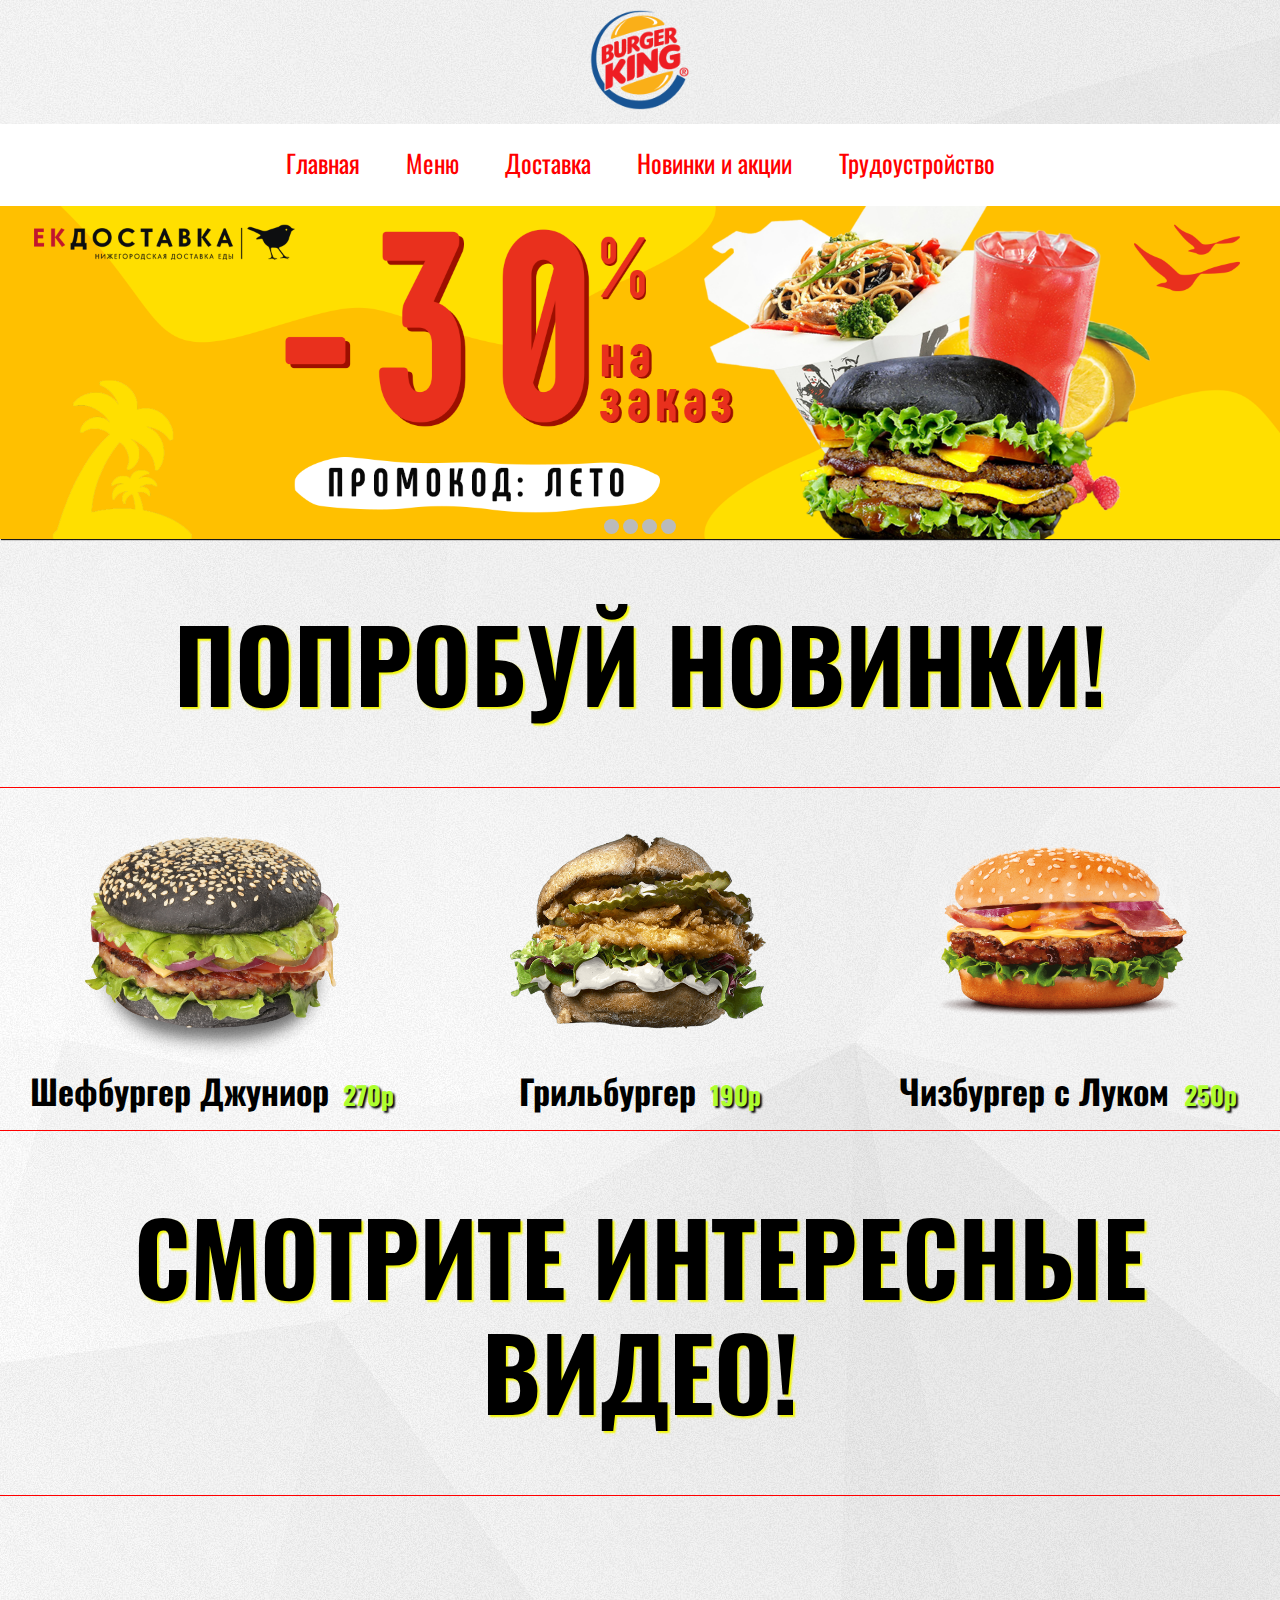
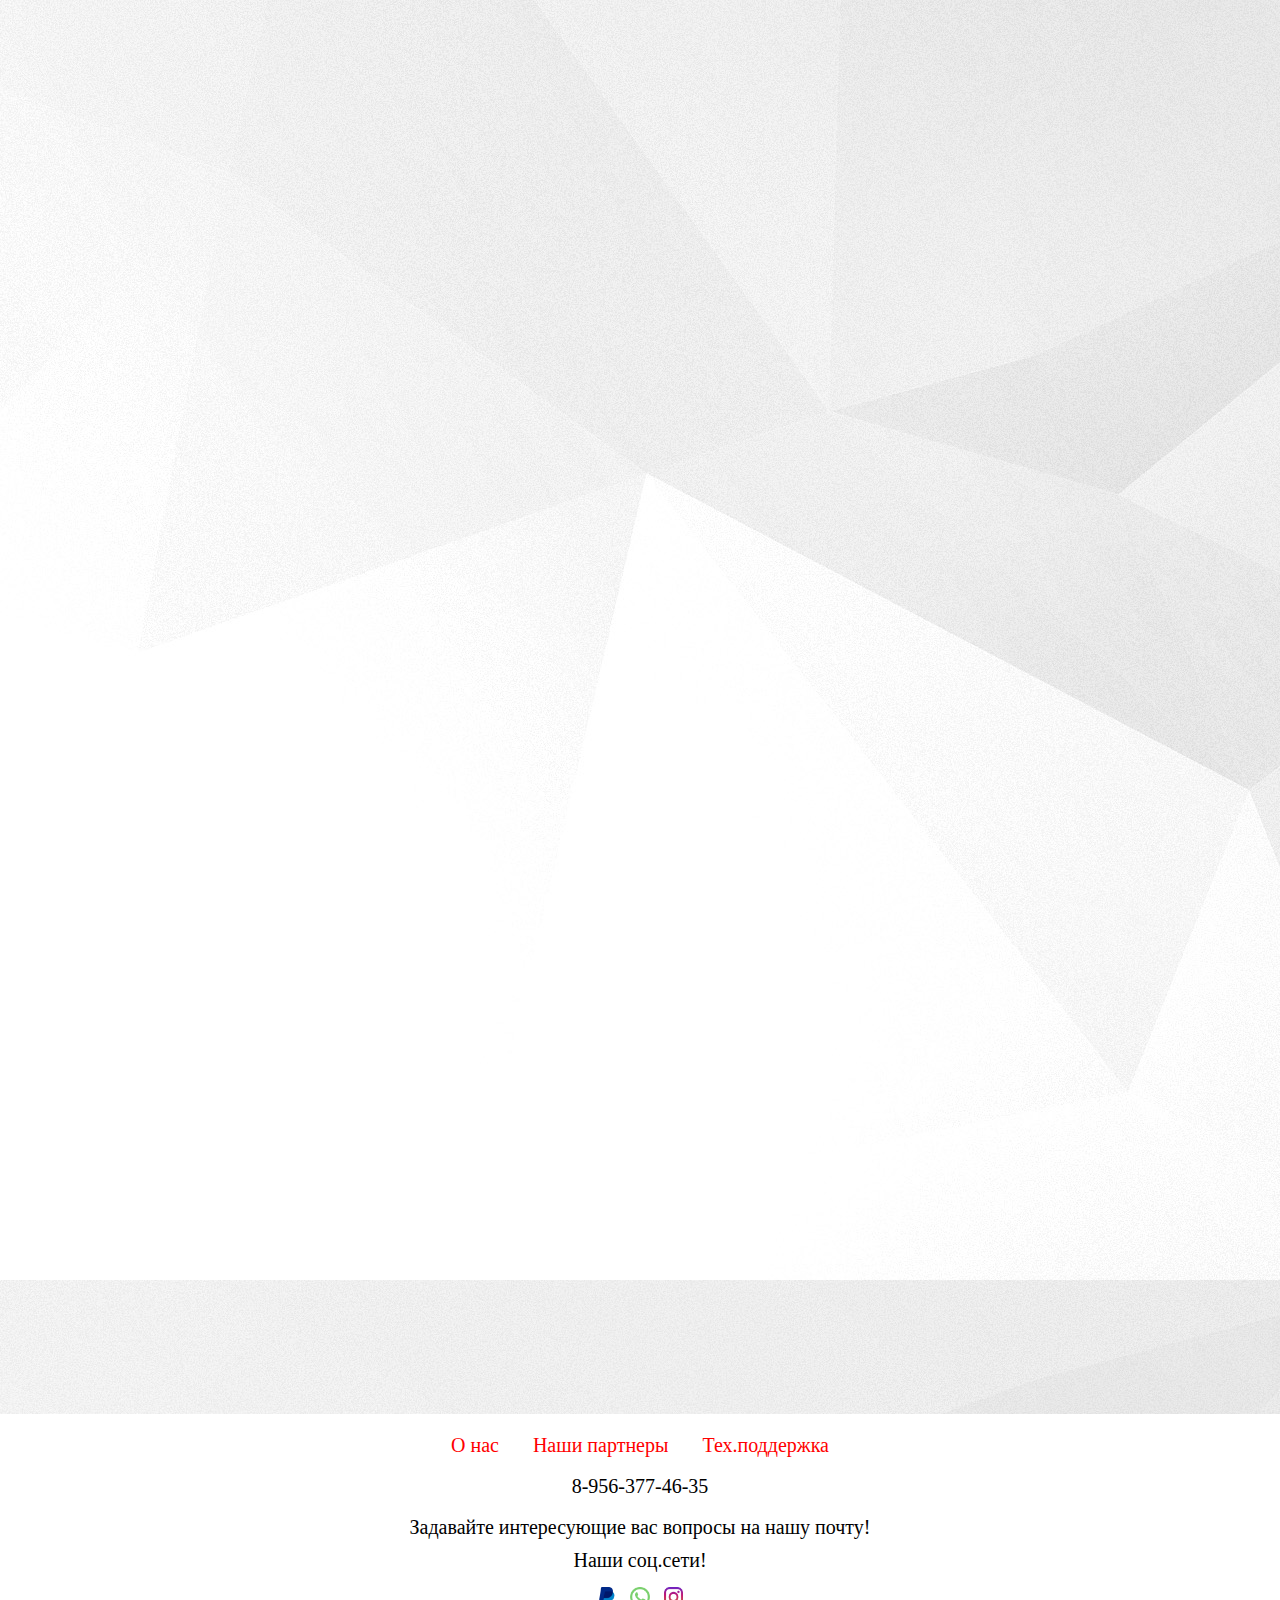
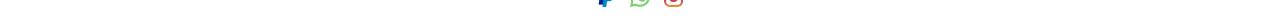
<file: index.html>
<!DOCTYPE html>
<html lang="en">
<head>
    <meta charset="UTF-8">
    <meta name="viewport" content="width=device-width, initial-scale=1.0">
    <title>Burger King</title>
    <link rel="icon" href="img/ico/ico.ico">
    <link rel="stylesheet" href="css/style.css">
    <link href="https://fonts.googleapis.com/css2?family=Fjalla+One&display=swap" rel="stylesheet">
    <link href="https://fonts.googleapis.com/css2?family=Oswald:wght@600&display=swap" rel="stylesheet">
    <link rel="stylesheet" type="text/css" href="css/normalize.css">
</head>
<body>

    <header>

        <div class="logo"><a href="index.html"><img src="img/logotype/logo.png" alt="logo"></a></div>

<nav>
    <div class="mainlist">
    <a href="index.html">Главная</a>
    <a href="menu.html">Меню</a>
    <a href="delivery.html">Доставка</a>
    <a href="sale.html">Новинки и акции</a>
    <a href="jobs.html">Трудоустройство</a>
    </div>
</nav>


    </header>

    <main>

        <div class="all">
            <input checked type="radio" name="respond" id="desktop">
                <article id="slider">
                    <input checked type="radio" name="slider" id="switch1">			
                    <input type="radio" name="slider" id="switch2">
                    <input type="radio" name="slider" id="switch3">
                    <input type="radio" name="slider" id="switch4">
    
    
                    <div id="slides">
                        <div id="overflow">
                            <div class="image"><a href="index.html">
                                <article><img src="img/14.png"></article>
                                <article><img src="img/12.jpg"></article>
                                <article><img src="img/13.jpg"></article>
                                <article><img src="img/11.png"></article>
                                </a>
                            </div>
                                 </div>
                        </div>
                        <div id="controls">
                            <label for="switch1"></label>
                            <label for="switch2"></label>
                            <label for="switch3"></label>
                            <label for="switch4"></label>
                        </div>
                        
                        <div id="active">
                            <label for="switch1"></label>
                            <label for="switch2"></label>
                            <label for="switch3"></label>
                            <label for="switch4"></label>
                        </div>
    
                </article>
    
            </div>
            
            <div class="novinki">
             <h1>ПОПРОБУЙ НОВИНКИ!</h1>
             <hr size=1px color="red">
            </div>
            <div class="main_container">
         <div class="containers">
                 <div class="container_items">
                    <p><a href="#"><img src="img/mainitems/2.png" title="Black Burger Big"></a></p>
                    <h1>Шефбургер Джуниор</h1>
                    <h2>270р</h2>
                    <div class="texts">
                    
                  </div>
                      </div>

                      <div class="container_items">
                        <p><a href="#"><img src="img/mainitems/3.png" title="Chicken Burger"></a></p>
                        <h1>Грильбургер</h1>
                        <h2>190р</h2>
                        <div class="texts">
                         
                        </div>
         
                          </div>

                          <div class="container_items">
                            <p><a href="#"><img src="img/mainitems/4.png" title="Texas Burger"></a></p>
                            <h1>Чизбургер с Луком</h1>
                            <h2>250р</h2>
                            <div class="texts">
                             
                            </div>
                          </div>
                          </div>
                          </div>
                            
                            <hr size=1px color="red">


                            <div class="novinki">
                              <h1>СМОТРИТЕ ИНТЕРЕСНЫЕ ВИДЕО!</h1>
                              <hr size=1px color="red">
                             </div>

<div class="video">
  <div class="videowidth">
  
                            <iframe width="560" height="315" src="https://www.youtube.com/embed/a_DzTZHDAbg" frameborder="0" allow="accelerometer; autoplay; encrypted-media; gyroscope; picture-in-picture" allowfullscreen></iframe>
                            <iframe width="560" height="315" src="https://www.youtube.com/embed/aXdFYgPLfHU" frameborder="0" allow="accelerometer; autoplay; encrypted-media; gyroscope; picture-in-picture" allowfullscreen></iframe>
                            <iframe width="560" height="315" src="https://www.youtube.com/embed/dx7tOXhUt30" frameborder="0" allow="accelerometer; autoplay; encrypted-media; gyroscope; picture-in-picture" allowfullscreen></iframe>
                            <iframe width="560" height="315" src="https://www.youtube.com/embed/kPR9lmzGigg" frameborder="0" allow="accelerometer; autoplay; encrypted-media; gyroscope; picture-in-picture" allowfullscreen></iframe>
                          </div>
                        </div>
                          </main>

    <footer>

      <div class="podval">
<a href="">О нас</a>
<a href="">Наши партнеры</a>
<a href="">Тех.поддержка</a> </div>

<br><nav class="number"><a href="tel:89563774635">8-956-377-46-35</a></nav>
<br><nav class="mail"><a href="mailto:oliveralmedia@gmail.com">Задавайте интересующие вас вопросы на нашу почту!</a></nav>

<div class="textsocial"><p>Наши соц.сети!</p></div>

<div class="social"><a href=""><img src="img/footeritems/paypal.png"></a>
  <a href=""><img src="img/footeritems/whatsapp.png"></a>
  <a href="https://www.instagram.com/lennyfess/"><img src="img/footeritems/instagram.png"></a>
</div>
    </footer>
    
</body>
</html>
</file>
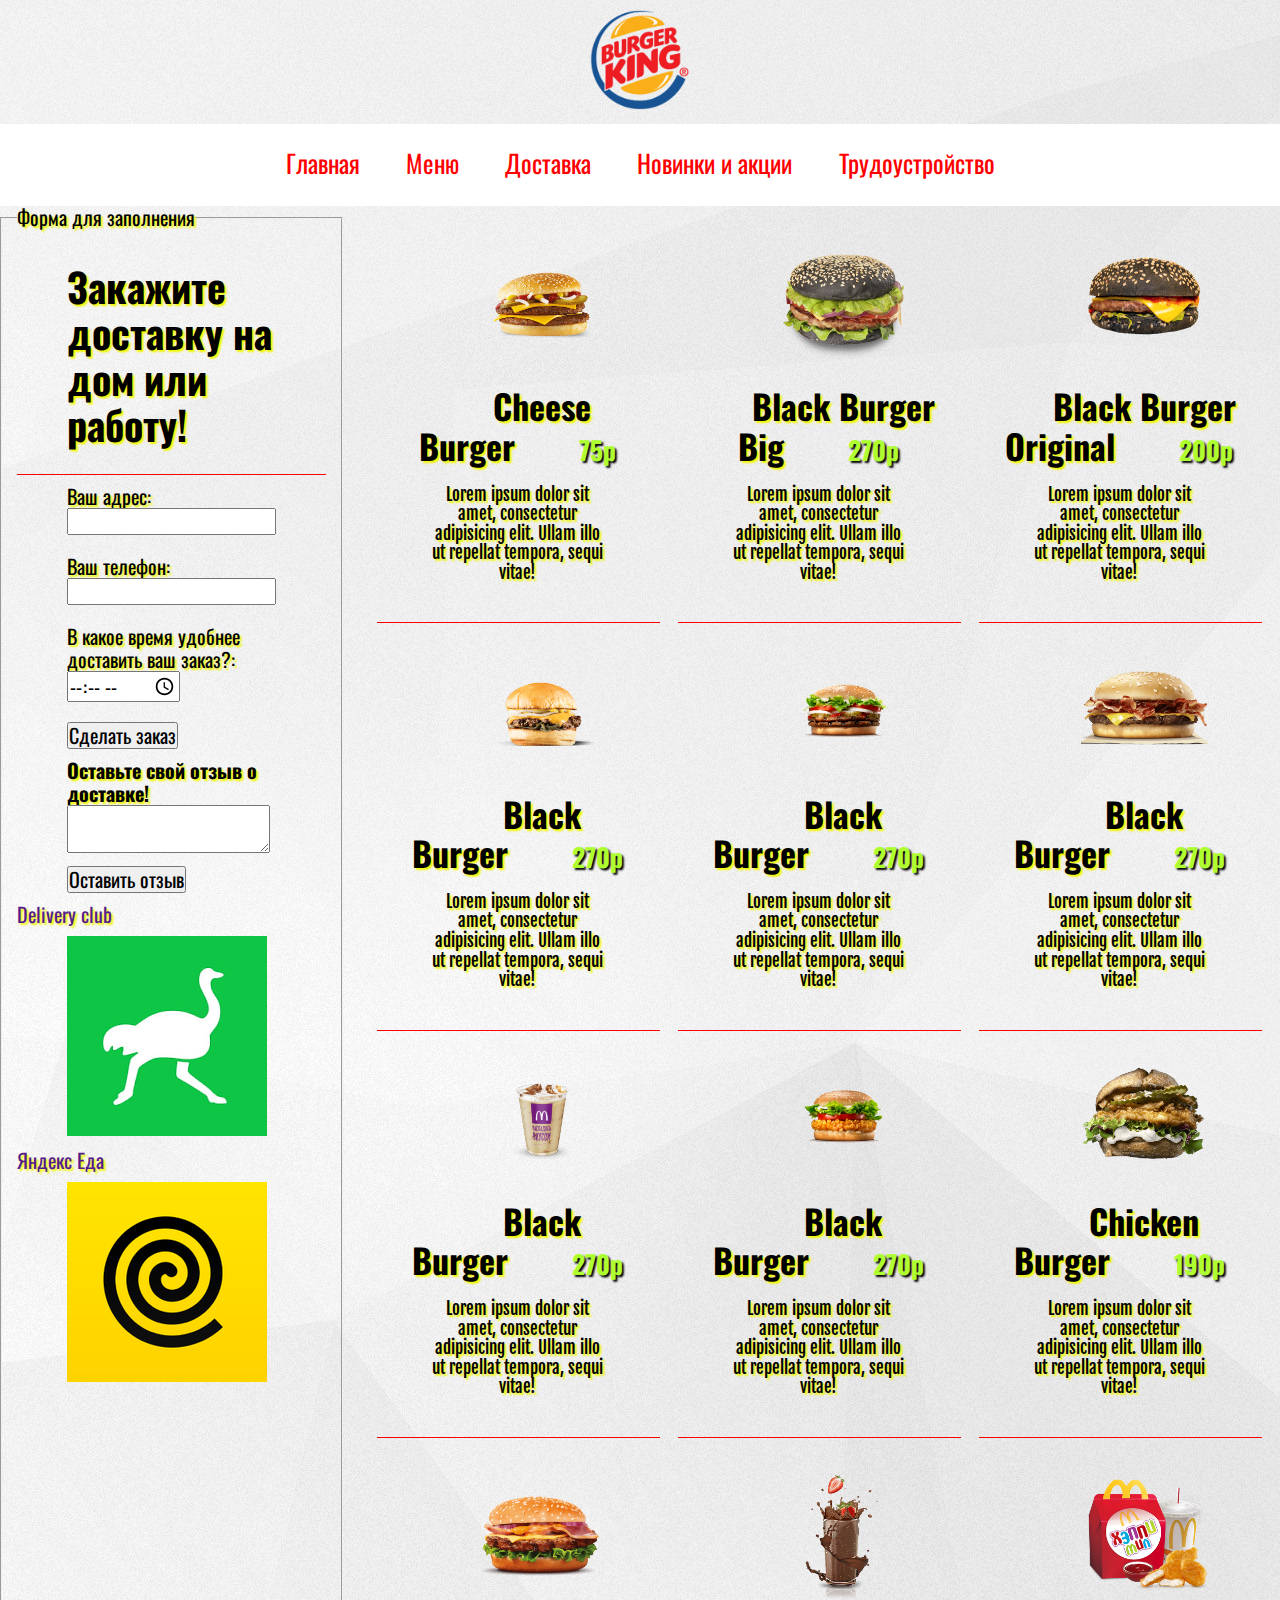
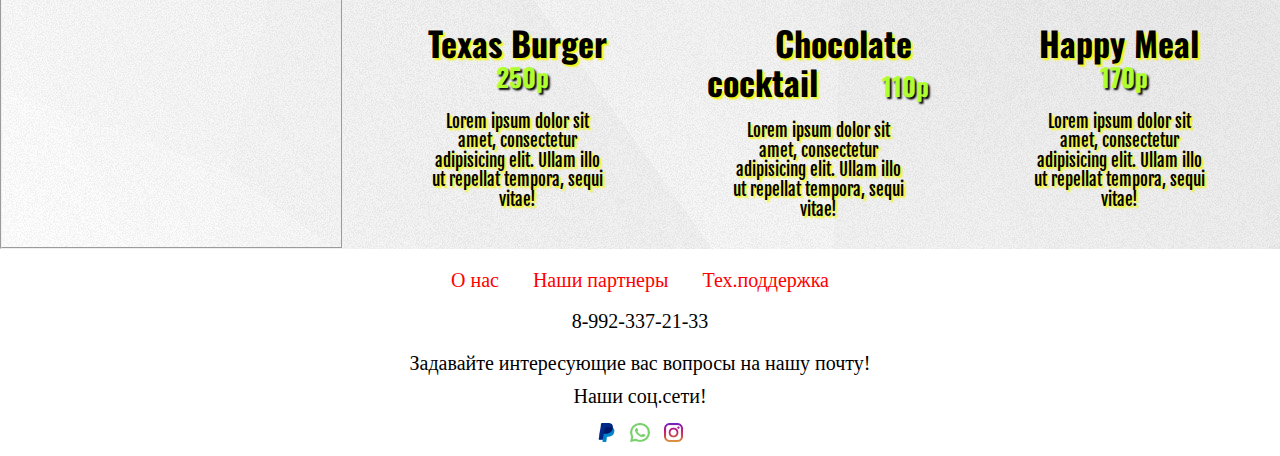
<file: delivery.html>
<!DOCTYPE html>
<html lang="en">
<head>
    <meta charset="UTF-8">
    <meta name="viewport" content="width=device-width, initial-scale=1.0">
    <title>Burger Site</title>
    <link rel="icon" href="img/ico/ico.ico">
    <link rel="stylesheet" href="css/delivery.css">
    <link href="https://fonts.googleapis.com/css2?family=Fjalla+One&display=swap" rel="stylesheet">
    <link href="https://fonts.googleapis.com/css2?family=Oswald:wght@600&display=swap" rel="stylesheet">
    <link rel="stylesheet" type="text/css" href="css/normalize.css">
</head>
<body>

    <header>

        <div class="logo"><a href="index.html"><img src="img/logotype/logo.png" alt="logo"></a></div>

<nav>
    <div class="mainlist">
    <a href="index.html">Главная</a>
    <a href="menu.html">Меню</a>
    <a href="delivery.html">Доставка</a>
    <a href="sale.html">Новинки и акции</a>
    <a href="jobs.html">Трудоустройство</a>
    </div>
</nav>


    </header>

    <main>

        <div class="deliverys">
            <fieldset>
             <div><h1>Закажите доставку на дом или работу!</h1>
                 <hr size=1px color="red">
                </div>
                   <legend>Форма для заполнения</legend>
                 <p> <label>Ваш адрес:<br><input type="text" required></label><br></p>
             <p> <label>Ваш телефон:<br><input type="phone" required></label><br></p>
         <p> <label>В какое время удобнее доставить ваш заказ?:<br><input type="time" required></label><br></p>
                 <p><input class="knopka" type="submit" value="Сделать заказ"></p>
 
<div class="otziv">
                  <form action="mailto:oliveralmedia@gmail.com" method="post" enctype="text/plain">
                  <h4>Оставьте свой отзыв о доставке!<br>
<textarea name="area" cols=”25” rows=”5” wrap=”on”></textarea></h4>
<p><input class="knopka" type="submit" value="Оставить отзыв"></p>
</div>
<a href="">Delivery club<img src="img/delivery.png" alt=""></a>
<a href="">Яндекс Еда<img src="img/yandex.png" alt=""></a>
</fieldset>
</form>


        <div class="main_container">
            <div class="containers">
              <div class="container_items">
                  
               <p><a href="#"><img src="img/mainitems/1.png" title="Cheese Burger"></a></p>
                  <h1>Cheese Burger</h1>
                  <h2>75р</h2>
                  <div class="texts">
                   <p>Lorem ipsum dolor sit amet, consectetur adipisicing elit. Ullam illo ut repellat tempora, sequi vitae!</p>
                 </div>
   
                    </div>
                    
   
                    <div class="container_items">
                       <p><a href="#"><img src="img/mainitems/2.png" title="Black Burger Big"></a></p>
                       <h1>Black Burger Big</h1>
                       <h2>270р</h2>
                       <div class="texts">
                       <p>Lorem ipsum dolor sit amet, consectetur adipisicing elit. Ullam illo ut repellat tempora, sequi vitae!</p>
                     </div>
                         </div>
   
                         <div class="container_items">
                           <p><a href="#"><img src="img/mainitems/7.png" title="Black Burger Original"></a></p>
                           <h1>Black Burger Original</h1>
                           <h2>200р</h2>
                           <div class="texts">
                           <p>Lorem ipsum dolor sit amet, consectetur adipisicing elit. Ullam illo ut repellat tempora, sequi vitae!</p>
                         </div>
                             </div>
   
                             <div class="container_items">
                               <hr size=1px color="red">
                               <p><a href="#"><img src="img/mainitems/8.png" title="Black Burger"></a></p>
                               <h1>Black Burger</h1>
                               <h2>270р</h2>
                               <div class="texts">
                               <p>Lorem ipsum dolor sit amet, consectetur adipisicing elit. Ullam illo ut repellat tempora, sequi vitae!</p>
                             </div>
                                 </div>
   
                                 <div class="container_items">
                                   <hr size=1px color="red">
                                   <p><a href="#"><img src="img/mainitems/9.png" title="Black Burger"></a></p>
                                   <h1>Black Burger</h1>
                                   <h2>270р</h2>
                                   <div class="texts">
                                   <p>Lorem ipsum dolor sit amet, consectetur adipisicing elit. Ullam illo ut repellat tempora, sequi vitae!</p>
                                 </div>
                                     </div>
   
                                     <div class="container_items">
                                       <hr size=1px color="red">
                                       <p><a href="#"><img src="img/mainitems/10.png" title="Black Burger"></a></p>
                                       <h1>Black Burger</h1>
                                       <h2>270р</h2>
                                       <div class="texts">
                                       <p>Lorem ipsum dolor sit amet, consectetur adipisicing elit. Ullam illo ut repellat tempora, sequi vitae!</p>
                                     </div>
                                         </div>
   
                                         <div class="container_items">
                                           <hr size=1px color="red">
                                           <p><a href="#"><img src="img/mainitems/11.png" title="Black Burger"></a></p>
                                           <h1>Black Burger</h1>
                                           <h2>270р</h2>
                                           <div class="texts">
                                           <p>Lorem ipsum dolor sit amet, consectetur adipisicing elit. Ullam illo ut repellat tempora, sequi vitae!</p>
                                         </div>
                                             </div>
   
                                             <div class="container_items">
                                               <hr size=1px color="red">
                                               <p><a href="#"><img src="img/mainitems/12.png" title="Black Burger"></a></p>
                                               <h1>Black Burger</h1>
                                               <h2>270р</h2>
                                               <div class="texts">
                                               <p>Lorem ipsum dolor sit amet, consectetur adipisicing elit. Ullam illo ut repellat tempora, sequi vitae!</p>
                                             </div>
                                                 </div>
   
                         <div class="container_items">
                           <hr size=1px color="red">
                           <p><a href="#"><img src="img/mainitems/3.png" title="Chicken Burger"></a></p>
                           <h1>Chicken Burger</h1>
                           <h2>190р</h2>
                           <div class="texts">
                             <p>Lorem ipsum dolor sit amet, consectetur adipisicing elit. Ullam illo ut repellat tempora, sequi vitae!</p>
                           </div>
            
                             </div>
   
                             <div class="container_items">
                               <hr size=1px color="red">
                               <p><a class="nizkie" href="#"><img src="img/mainitems/4.png" title="Texas Burger"></a></p>
                               <h1>Texas Burger</h1>
                               <h2>250р</h2>
                               <div class="texts">
                                 <p>Lorem ipsum dolor sit amet, consectetur adipisicing elit. Ullam illo ut repellat tempora, sequi vitae!</p>
                               </div>
                
                                 </div>
   
                                 <div class="container_items">
                                   <hr size=1px color="red">
                                   <p><a class="nizkie" href="#"><img src="img/mainitems/5.png" title="Chocolate cocktail"></a></p>
                                   <h1>Chocolate cocktail</h1>
                                   <h2>110р</h2>
                                   <div class="texts">
                                     <p>Lorem ipsum dolor sit amet, consectetur adipisicing elit. Ullam illo ut repellat tempora, sequi vitae!</p>
                                   </div>
                    
                                     </div>
   
                                     <div class="container_items">
                                       <hr size=1px color="red">
                                       <p><a class="nizkie" href="#"><img src="img/mainitems/6.png" title="Happy Meal"></a></p>
                                       <h1>Happy Meal</h1>
                                       <h2>170р</h2>
                                       <div class="texts">
                                         <p>Lorem ipsum dolor sit amet, consectetur adipisicing elit. Ullam illo ut repellat tempora, sequi vitae!</p>
                                       </div>
                                       </div>
                                       </div>

    </main>

    <footer>

      <div class="podval">
<a href="">О нас</a>
<a href="">Наши партнеры</a>
<a href="">Тех.поддержка</a> </div>

<br><nav class="number"><a href="tel:89923372133">8-992-337-21-33</a></nav>
<br><nav class="mail"><a href="mailto:oliveralmedia@gmail.com">Задавайте интересующие вас вопросы на нашу почту!</a></nav>

<div class="textsocial"><p>Наши соц.сети!</p></div>

<div class="social"><a href=""><img src="img/footeritems/paypal.png"></a>
  <a href=""><img src="img/footeritems/whatsapp.png"></a>
  <a href=""><img src="img/footeritems/instagram.png"></a>
</div>
    </footer>
    
</body>
</html>
</file>
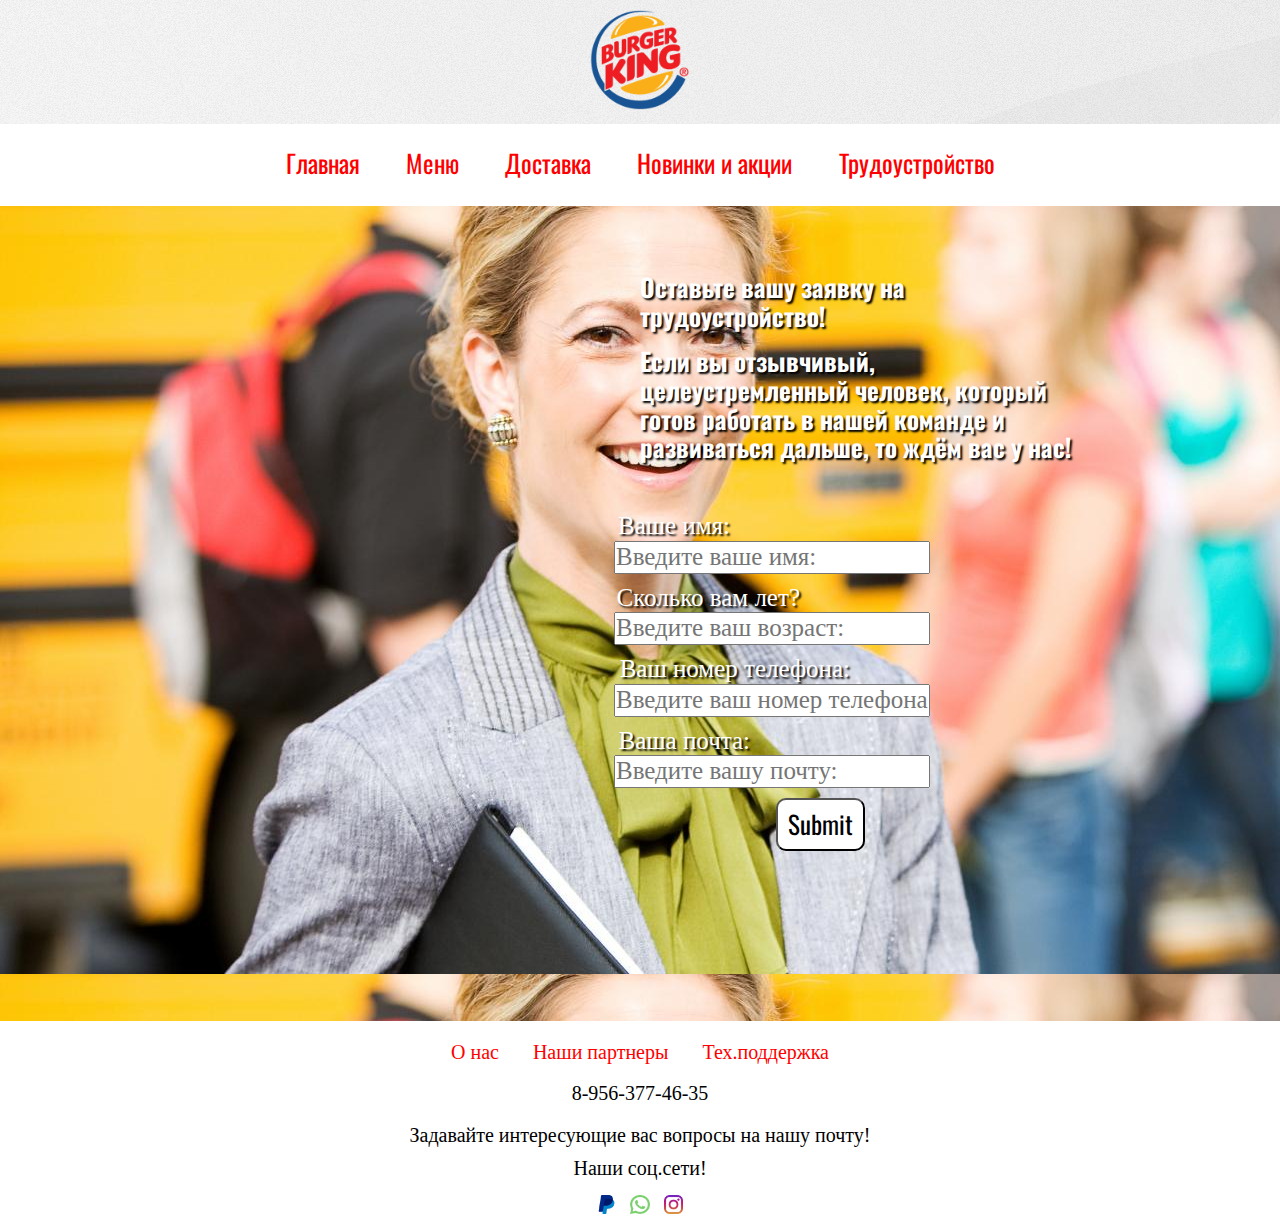
<file: jobs.html>
<!DOCTYPE html>
<html lang="en">
<head>
    <meta charset="UTF-8">
    <meta name="viewport" content="width=device-width, initial-scale=1.0">
    <title>Burger Site</title>
    <link rel="icon" href="img/ico/ico.ico">
    <link rel="stylesheet" href="css/jobs.css">
    <link href="https://fonts.googleapis.com/css2?family=Fjalla+One&display=swap" rel="stylesheet">
    <link href="https://fonts.googleapis.com/css2?family=Oswald:wght@600&display=swap" rel="stylesheet">
    <link rel="stylesheet" type="text/css" href="css/normalize.css">
    <style>
        .submits input{
        background: white;
        padding: 10px;
        border-radius: 10px;
        color: black;
        }
    </style>
</head>
<body>

    <header>

        <div class="logo"><a href="index.html"><img src="img/logotype/logo.png" alt="logo"></a></div>

<nav>
    <div class="mainlist">
    <a href="index.html">Главная</a>
    <a href="menu.html">Меню</a>
    <a href="delivery.html">Доставка</a>
    <a href="sale.html">Новинки и акции</a>
    <a href="jobs.html">Трудоустройство</a>
    </div>
</nav>


    </header>

<main>
    <div class="info">
    <h1>Оставьте вашу заявку на трудоустройство!</h1>
    <h3>Если вы отзывчивый, целеустремленный человек, который готов работать в нашей команде и развиваться дальше, то ждём вас у нас!</h3>
  </div>
    <form action="mailto:oliveralmedia@gmail.com" method="post" enctype="text/plain">
        <p><label class="names" for="name"> Ваше имя:</label><br>
   <input type="text"name="name" id="name" placeholder="Введите ваше имя:" required></p>

    <p><label class="ages" for="age">Сколько вам лет?</label><br>
    <input type="text" name="age" id="age" placeholder="Введите ваш возраст:" required></p>

    <p><label class="phones" for="phone">Ваш номер телефона:</label><br>
        <input type="text" name="phone" id="phone" placeholder="Введите ваш номер телефона:" required></p>

        <p><label class="mails" for="mail">Ваша почта:</label><br>
            <input type="text" name="mail" id="mail" placeholder="Введите вашу почту:" required></p>

           <div class="submits"><p><input type="submit"></p></div>

</form>

</main>

    <footer>

      <div class="podval">
<a href="">О нас</a>
<a href="">Наши партнеры</a>
<a href="">Тех.поддержка</a> </div>

<br><nav class="number"><a href="tel:89563774635">8-956-377-46-35</a></nav>
<br><nav class="mail"><a href="mailto:oliveralmedia@gmail.com">Задавайте интересующие вас вопросы на нашу почту!</a></nav>

<div class="textsocial"><p>Наши соц.сети!</p></div>

<div class="social"><a href=""><img src="img/footeritems/paypal.png"></a>
  <a href=""><img src="img/footeritems/whatsapp.png"></a>
  <a href=""><img src="img/footeritems/instagram.png"></a>
</div>
    </footer>
    
</body>
</html>
</file>
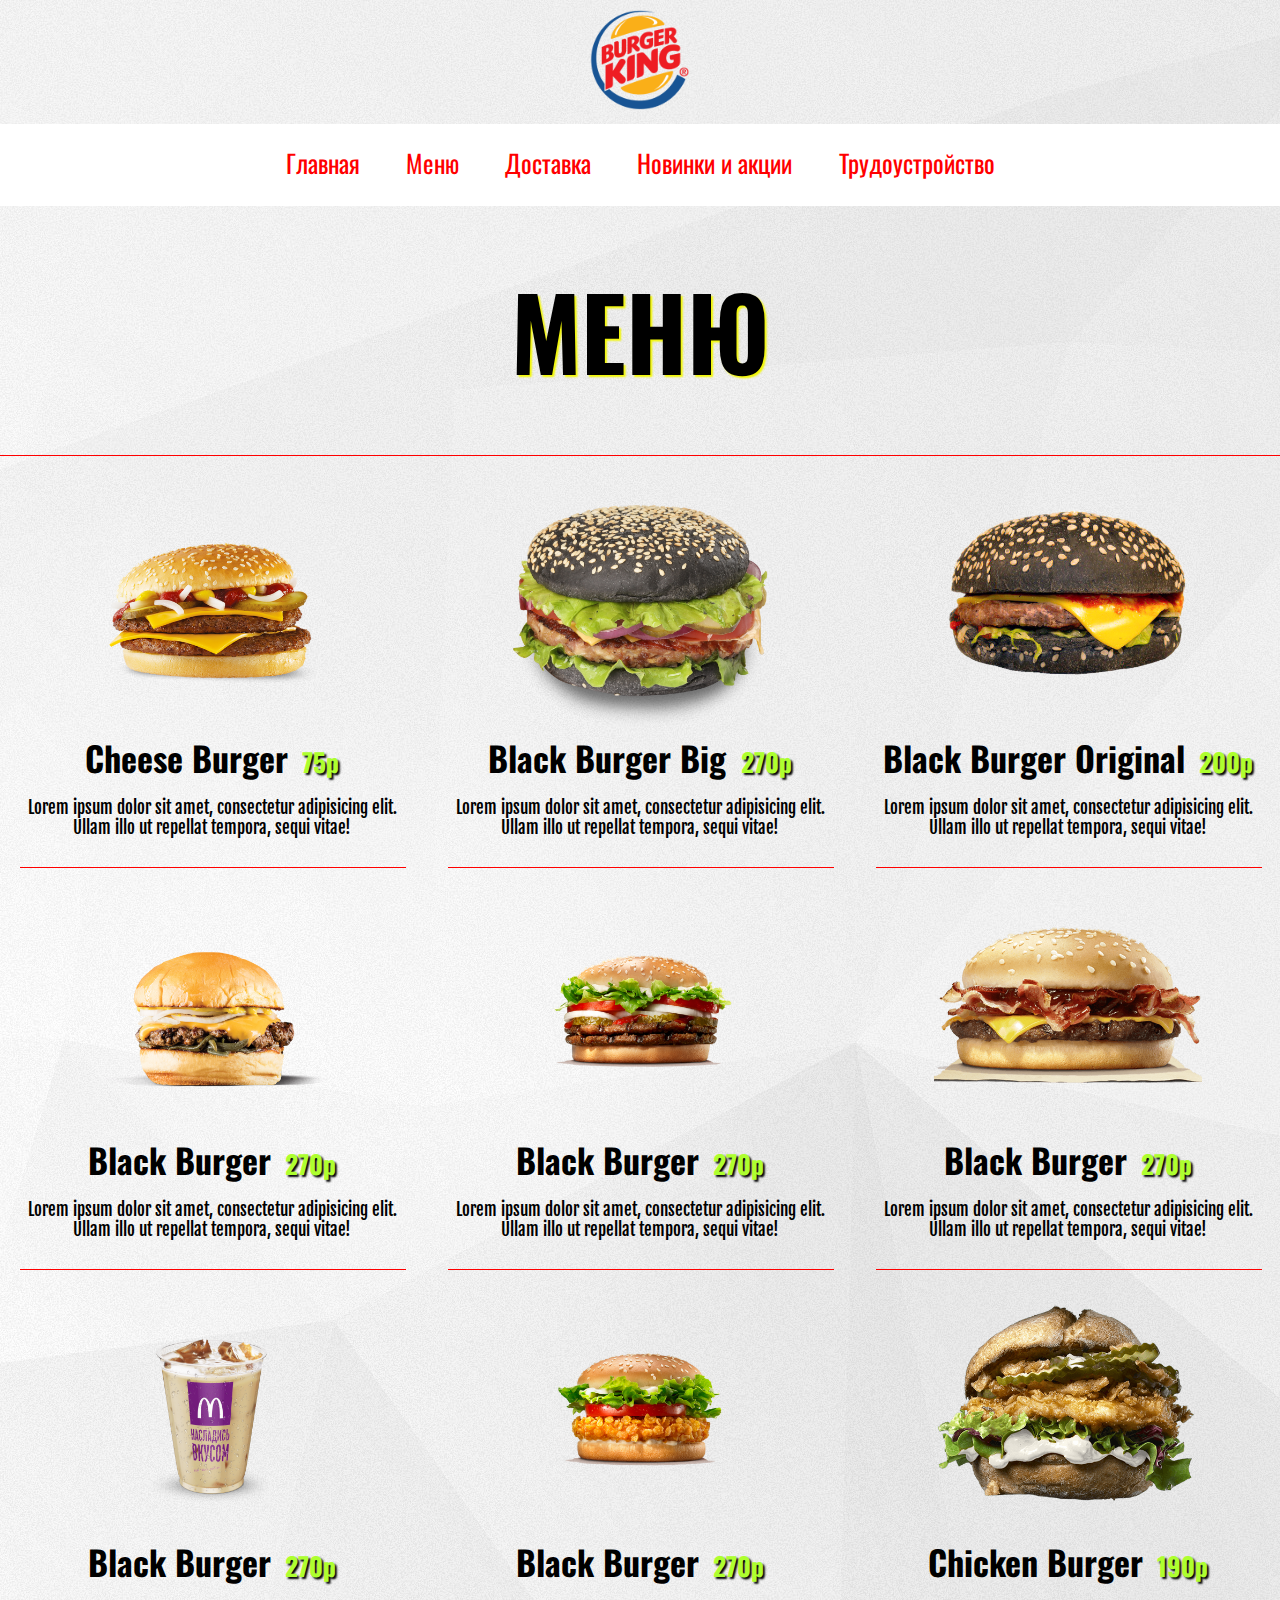
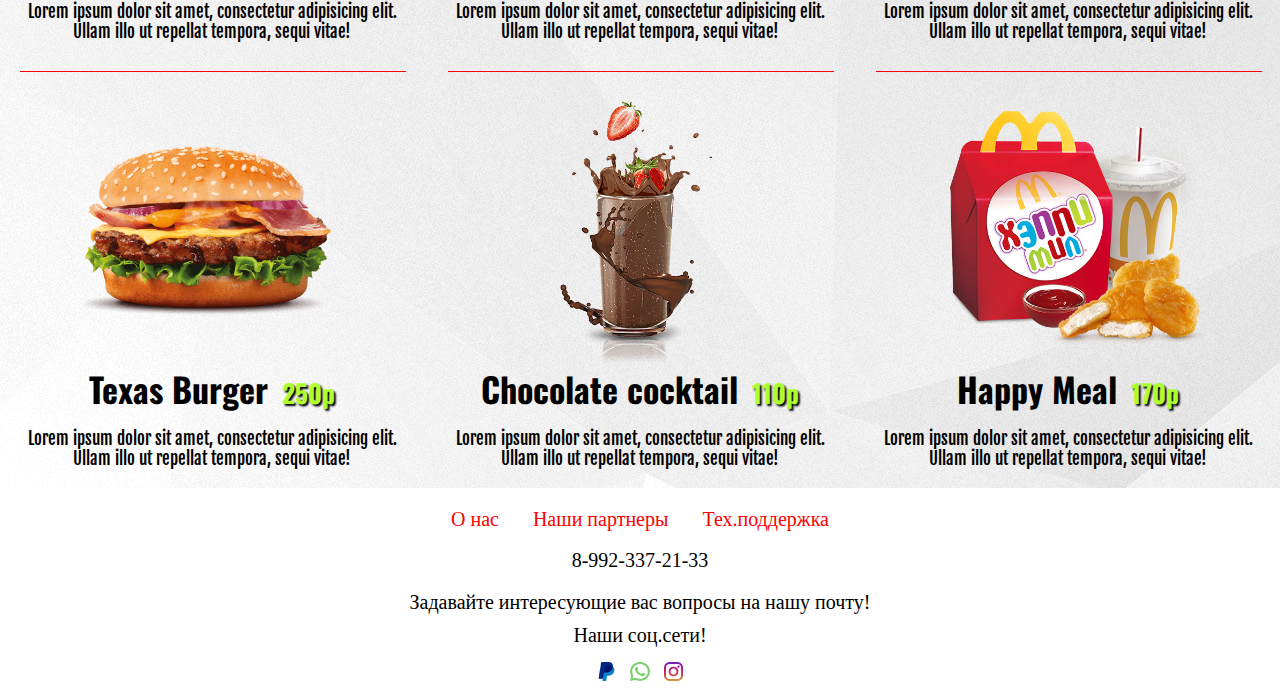
<file: menu.html>
<!DOCTYPE html>
<html lang="en">
<head>
    <meta charset="UTF-8">
    <meta name="viewport" content="width=device-width, initial-scale=1.0">
    <title>Burger Site</title>
    <link rel="icon" href="img/ico/ico.ico">
    <link rel="stylesheet" href="css/menu.css">
    <link href="https://fonts.googleapis.com/css2?family=Fjalla+One&display=swap" rel="stylesheet">
    <link href="https://fonts.googleapis.com/css2?family=Oswald:wght@600&display=swap" rel="stylesheet">
    <link rel="stylesheet" type="text/css" href="css/normalize.css">
</head>
<body>

    <header>

        <div class="logo"><a href="index.html"><img src="img/logotype/logo.png" alt="logo"></a></div>

<nav>
    <div class="mainlist">
    <a href="index.html">Главная</a>
    <a href="menu.html">Меню</a>
    <a href="delivery.html">Доставка</a>
    <a href="sale.html">Новинки и акции</a>
    <a href="jobs.html">Трудоустройство</a>
    </div>
</nav>


    </header>

    <main>
             <div class="novinki">
             <h1>МЕНЮ</h1>
             <hr size=1px color="red">
            </div>
            <div class="main_container">
         <div class="containers">
           <div class="container_items">
            <p><a href="#"><img src="img/mainitems/1.png" title="Cheese Burger"></a></p>
               <h1>Cheese Burger</h1>
               <h2>75р</h2>
               <div class="texts">
                <p>Lorem ipsum dolor sit amet, consectetur adipisicing elit. Ullam illo ut repellat tempora, sequi vitae!</p>
              </div>

                 </div>
                 

                 <div class="container_items">
                    <p><a href="#"><img src="img/mainitems/2.png" title="Black Burger Big"></a></p>
                    <h1>Black Burger Big</h1>
                    <h2>270р</h2>
                    <div class="texts">
                    <p>Lorem ipsum dolor sit amet, consectetur adipisicing elit. Ullam illo ut repellat tempora, sequi vitae!</p>
                  </div>
                      </div>

                      <div class="container_items">
                        <p><a href="#"><img src="img/mainitems/7.png" title="Black Burger Original"></a></p>
                        <h1>Black Burger Original</h1>
                        <h2>200р</h2>
                        <div class="texts">
                        <p>Lorem ipsum dolor sit amet, consectetur adipisicing elit. Ullam illo ut repellat tempora, sequi vitae!</p>
                      </div>
                          </div>

                          <div class="container_items">
                            <hr size=1px color="red">
                            <p><a href="#"><img src="img/mainitems/8.png" title="Black Burger"></a></p>
                            <h1>Black Burger</h1>
                            <h2>270р</h2>
                            <div class="texts">
                            <p>Lorem ipsum dolor sit amet, consectetur adipisicing elit. Ullam illo ut repellat tempora, sequi vitae!</p>
                          </div>
                              </div>

                              <div class="container_items">
                                <hr size=1px color="red">
                                <p><a href="#"><img src="img/mainitems/9.png" title="Black Burger"></a></p>
                                <h1>Black Burger</h1>
                                <h2>270р</h2>
                                <div class="texts">
                                <p>Lorem ipsum dolor sit amet, consectetur adipisicing elit. Ullam illo ut repellat tempora, sequi vitae!</p>
                              </div>
                                  </div>

                                  <div class="container_items">
                                    <hr size=1px color="red">
                                    <p><a href="#"><img src="img/mainitems/10.png" title="Black Burger"></a></p>
                                    <h1>Black Burger</h1>
                                    <h2>270р</h2>
                                    <div class="texts">
                                    <p>Lorem ipsum dolor sit amet, consectetur adipisicing elit. Ullam illo ut repellat tempora, sequi vitae!</p>
                                  </div>
                                      </div>

                                      <div class="container_items">
                                        <hr size=1px color="red">
                                        <p><a href="#"><img src="img/mainitems/11.png" title="Black Burger"></a></p>
                                        <h1>Black Burger</h1>
                                        <h2>270р</h2>
                                        <div class="texts">
                                        <p>Lorem ipsum dolor sit amet, consectetur adipisicing elit. Ullam illo ut repellat tempora, sequi vitae!</p>
                                      </div>
                                          </div>

                                          <div class="container_items">
                                            <hr size=1px color="red">
                                            <p><a href="#"><img src="img/mainitems/12.png" title="Black Burger"></a></p>
                                            <h1>Black Burger</h1>
                                            <h2>270р</h2>
                                            <div class="texts">
                                            <p>Lorem ipsum dolor sit amet, consectetur adipisicing elit. Ullam illo ut repellat tempora, sequi vitae!</p>
                                          </div>
                                              </div>

                      <div class="container_items">
                        <hr size=1px color="red">
                        <p><a href="#"><img src="img/mainitems/3.png" title="Chicken Burger"></a></p>
                        <h1>Chicken Burger</h1>
                        <h2>190р</h2>
                        <div class="texts">
                          <p>Lorem ipsum dolor sit amet, consectetur adipisicing elit. Ullam illo ut repellat tempora, sequi vitae!</p>
                        </div>
         
                          </div>

                          <div class="container_items">
                            <hr size=1px color="red">
                            <p><a class="nizkie" href="#"><img src="img/mainitems/4.png" title="Texas Burger"></a></p>
                            <h1>Texas Burger</h1>
                            <h2>250р</h2>
                            <div class="texts">
                              <p>Lorem ipsum dolor sit amet, consectetur adipisicing elit. Ullam illo ut repellat tempora, sequi vitae!</p>
                            </div>
             
                              </div>

                              <div class="container_items">
                                <hr size=1px color="red">
                                <p><a class="nizkie" href="#"><img src="img/mainitems/5.png" title="Chocolate cocktail"></a></p>
                                <h1>Chocolate cocktail</h1>
                                <h2>110р</h2>
                                <div class="texts">
                                  <p>Lorem ipsum dolor sit amet, consectetur adipisicing elit. Ullam illo ut repellat tempora, sequi vitae!</p>
                                </div>
                 
                                  </div>

                                  <div class="container_items">
                                    <hr size=1px color="red">
                                    <p><a class="nizkie" href="#"><img src="img/mainitems/6.png" title="Happy Meal"></a></p>
                                    <h1>Happy Meal</h1>
                                    <h2>170р</h2>
                                    <div class="texts">
                                      <p>Lorem ipsum dolor sit amet, consectetur adipisicing elit. Ullam illo ut repellat tempora, sequi vitae!</p>
                                    </div>
                                    </div>
                                    </div>
                                    </div>
    </main>
    <footer>

      <div class="podval">
<a href="">О нас</a>
<a href="">Наши партнеры</a>
<a href="">Тех.поддержка</a> </div>

<br><nav class="number"><a href="tel:89923372133">8-992-337-21-33</a></nav>
<br><nav class="mail"><a href="mailto:oliveralmedia@gmail.com">Задавайте интересующие вас вопросы на нашу почту!</a></nav>

<div class="textsocial"><p>Наши соц.сети!</p></div>

<div class="social"><a href=""><img src="img/footeritems/paypal.png"></a>
  <a href=""><img src="img/footeritems/whatsapp.png"></a>
  <a href=""><img src="img/footeritems/instagram.png"></a>
</div>
    </footer>
    
</body>
</html>
</file>
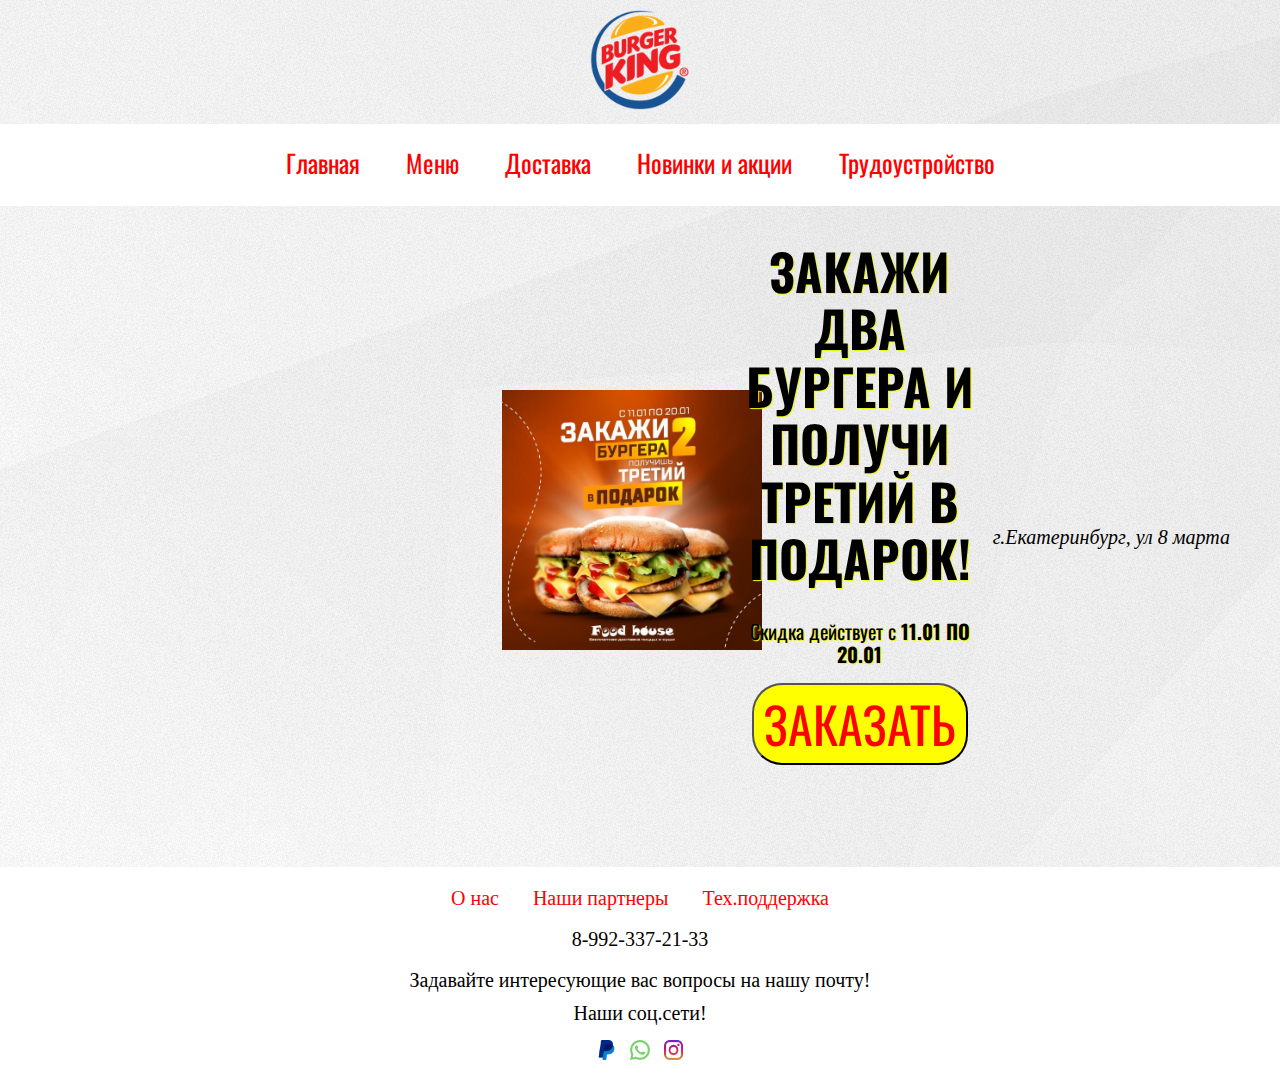
<file: sale.html>
<!DOCTYPE html>
<html lang="en">
<head>
    <meta charset="UTF-8">
    <meta name="viewport" content="width=device-width, initial-scale=1.0">
    <title>Burger Site</title>
    <link rel="icon" href="img/ico/ico.ico">
    <link rel="stylesheet" href="css/sale.css">
    <link href="https://fonts.googleapis.com/css2?family=Fjalla+One&display=swap" rel="stylesheet">
    <link href="https://fonts.googleapis.com/css2?family=Oswald:wght@600&display=swap" rel="stylesheet">
    <link rel="stylesheet" type="text/css" href="css/normalize.css">
    <style>
        button{
        background: yellow;
        padding: 10px;
        border-radius: 30px;
        color: red;
        }
    </style>
</head>
<body>

    <header>

        <div class="logo"><a href="index.html"><img src="img/logotype/logo.png" alt="logo"></a></div>

<nav>
    <div class="mainlist">
    <a href="index.html">Главная</a>
    <a href="menu.html">Меню</a>
    <a href="delivery.html">Доставка</a>
    <a href="sale.html">Новинки и акции</a>
    <a href="jobs.html">Трудоустройство</a>
    </div>
</nav>


    </header>


    <main>

        <table class="tables">
        <tr>
        <td><img src="img/mainitems/111.jpg" alt=""></td>
        <td>
          <h1>ЗАКАЖИ ДВА БУРГЕРА И ПОЛУЧИ ТРЕТИЙ В ПОДАРОК!</h1>
          <p>Скидка действует с <strong>11.01 ПО 20.01</strong></p>
         <div class="buttons">
            <button>ЗАКАЗАТЬ</button>
        </div>
        </td>
    </tr>
        <address>г.Екатеринбург, ул 8 марта</address>

        </table>
    </main>
    
    <footer>

      <div class="podval">
<a href="">О нас</a>
<a href="">Наши партнеры</a>
<a href="">Тех.поддержка</a> </div>

<br><nav class="number"><a href="tel:89923372133">8-992-337-21-33</a></nav>
<br><nav class="mail"><a href="mailto:oliveralmedia@gmail.com">Задавайте интересующие вас вопросы на нашу почту!</a></nav>

<div class="textsocial"><p>Наши соц.сети!</p></div>

<div class="social"><a href=""><img src="img/footeritems/paypal.png"></a>
  <a href=""><img src="img/footeritems/whatsapp.png"></a>
  <a href=""><img src="img/footeritems/instagram.png"></a>
</div>
    </footer>
    
</body>
</html>
</file>
<file: css/style.css>
*{
    padding: 0;
    margin: 0;
}

body,html{
    width: 100%;
    height: 100%;
}

a{
    text-decoration: none;
}

body{
    background-image: url(../img/fon.jpg);
}

.logo{
    display: flex;
    justify-content: center;
}

.logo img{
    padding: 10px;
    width: 100px;
}

.mainlist{
    text-align: center;
    font-size: 25px;
	padding: 25px;
	background: white;
}

.mainlist a{
	padding: 0 20px 0 20px;
	font-family: 'Oswald', sans-serif;
    color: red
}

.mainlist a:hover{
    border-bottom: 1px solid red;
}


#slider { /*положение слайдера*/
    position: relative;
	text-align: center;
}

#slider{ /*центровка слайдера*/
	margin: 0 auto;
}

#slides article{ /*все изображения справа друг от доруга*/
	width: 20%;
	float: left;
}

#slides .image{ /*устанавливает общий размер блока с изображениями*/
	width: 500%;
	line-height: 0;
}

#overflow{ /*сркывает все, что находится за пределами этого блока*/
	width: 100%;
	overflow: hidden;
	box-shadow: rgba(0,0,0, .9) 1px 1px 1px;
}

article img{ /*размер изображений слайдера*/
	width: 100%;
}

#desktop:checked ~ #slider{ /*размер всего слайдера*/
	max-width: 1920px; /*максимальнная длинна*/
}

.all input{ /*скрывает стандартные инпуты (чекбоксы) на странице*/
	display: none;
}

/*позиция изображения при активации переключателя*/
#switch1:checked ~ #slides .image{
	margin-left: 0;
}

#switch2:checked ~ #slides .image{
	margin-left: -100%;
}

#switch3:checked ~ #slides .image{
	margin-left: -200%;
}

#switch4:checked ~ #slides .image{
	margin-left: -300%;
}

#controls{ /*положение блока всех управляющих элементов*/
	margin: -25% 0 0 0;
	width: 100%;
	height: 5px;
}

#active label{ /*стиль отдельного переключателя*/
	border-radius: 10px; /*скругление углов*/
	display: inline-block; /*расположение в строку*/
	width: 15px;
	height: 15px;
	background: #bbb;
}

#active{ /*расположение блока с переключателями*/
	margin: 23% 0 0;
	text-align: center;
}

#active label:hover{ /*поведение чекбокса при наведении*/
	background: #76c8ff;
	border-color: #777 !important; /*выполнение в любом случае*/
}

/*цвет активного лейбла при активации чекбокса*/
#switch1:checked ~ #active label:nth-child(1),
#switch2:checked ~ #active label:nth-child(2),
#switch3:checked ~ #active label:nth-child(3),
#switch4:checked ~ #active label:nth-child(4),{
	background: #18a3dd;
	border-color: #18a3dd !important;
}

#slides .image{ /*анимация пролистывания изображений*/
	transition: all 800ms cubic-bezier(0.770, 0.000, 0.175, 1.000);
}

#controls label:hover{ /*прозрачность стрелок при наведении*/
	opacity: 0.6;
}

#controls label{ /*прозрачность стрелок при отводе курсора*/
	transition: opacity 0.2s ease-out;
}


.novinki{
	font-size: 50px;
	text-align: center;
	font-family: 'Oswald', sans-serif;
	text-shadow: 2px 2px 2px rgb(242, 247, 0);
}

.novinki h1:hover{
	background: 63594B;
	transform: scale(1.1); /* Увеличиваем масштаб */
	transition: 1s; /* Время эффекта */
}

.main_container{
    display: flex;
 justify-content: center;
}

.containers{
    display: flex;
    justify-content: space-between;
    flex-wrap: wrap;
	font-size: 17px;
}

.container_items{
    width: 30%;
	padding: 10px 20px 20px 20px;
	text-align: center;
}

.container_items img{
	width: 70%;
}
.container_items h1{
	font-family: 'Oswald', sans-serif;
	display: inline;
}

.container_items h2{
text-align: right;
font-family: 'Oswald', sans-serif;
color: greenyellow;
text-shadow: 2px 2px 2px #000;
display: inline;
padding-left: 10px;
}

.container_items p{
	font-family: 'Fjalla One', sans-serif;
}

.texts p{
	padding-top: 20px;
	font-family: 'Fjalla One', sans-serif;
}

.container_items hr{
    width: 155%;
}

.container_items img:hover{
	background: 63594B;
	border-radius: 5%;
	opacity: 0.9;
	transform: scale(1.1); /* Увеличиваем масштаб */
	transition: 1s; /* Время эффекта */
}


.video{
	width: 100%;
	display: flex;
	text-align: center;
}

.videowidth iframe{
	justify-content: center;
	padding: 30px 70px 30px 70px;
}

.videowidth :hover{
	background: 63594B;
	transform: scale(1.1); /* Увеличиваем масштаб */
	transition: 1s; /* Время эффекта */
}

footer{
	background: white;
}

.podval{
	text-align: center;
	padding-top: 20px;
}

.podval a{
	font-size: 20px;
	padding-left: 15px;
	padding-right: 15px;
	color: red;
}

.number{
	text-align: center;
}

.number a{
	color: black;
	font-size: 20px;
}

.mail{
	text-align: center;
}

.mail a{
	color: black;
	font-size: 20px;
}

.textsocial p{
	font-size: 20px;
	text-align: center;
	padding-top: 10px;
}

.podval a:hover{
    border-bottom: 1px solid red;
}

.social{
	text-align: center;
	justify-content: center;
	padding-bottom: 10px;
}

.social a{
	padding-left: 5px;
	padding-right: 5px;
	
}

.social img{
	padding-top: 15px;
	width: 1.5%;
}

.social :hover{
	background: 63594B;
	border-radius: 5%;
	opacity: 0.9;
}
</file>
<file: css/delivery.css>
*{
    padding: 0;
    margin: 0;
}

body,html{
    width: 100%;
    height: 100%;
}

a{
    text-decoration: none;
}

body{
    background-image: url(../img/fon.jpg);
}

.logo{
    display: flex;
    justify-content: center;
}

.logo img{
    padding: 10px;
    width: 100px;
}

.mainlist{
    text-align: center;
    font-size: 25px;
	padding: 25px;
	background: white;
}

.mainlist a{
	padding: 0 20px 0 20px;
	font-family: 'Oswald', sans-serif;
    color: red
}

.mainlist a:hover{
    border-bottom: 1px solid red;
}

.deliverys{
    display: flex;
    justify-content: flex-start;
    font-size: 20px;
	font-family: 'Oswald', sans-serif;
	text-shadow: 2px 2px 2px rgb(242, 247, 0);
}

.deliverys h1:hover{
	background: 63594B;
	transform: scale(1.1); /* Увеличиваем масштаб */
	transition: 1s; /* Время эффекта */
}

.deliverys h1,h4{
    padding-left: 50px;
    margin-right: 50px;

}

.deliverys p{
    padding-top: 10px;
    padding-bottom: 10px;
    padding-left: 50px;
    padding-right: 50px;
}


.deliverys img{
    padding-top: 10px;
    padding-bottom: 10px;
    padding-left: 50px;
}

.containers{
    display: flex;
    justify-content: flex-end;
    flex-wrap: wrap;
	font-size: 17px;
}

.container_items{
    width: 30%;
	padding: 10px 20px 20px 0;
	text-align: center;
}

.container_items img{
	width: 70%;
}

.nizkie img{
	padding-top: 25px;
}

.container_items h1{
	font-family: 'Oswald', sans-serif;
	display: inline;
}

.container_items h2{
text-align: right;
font-family: 'Oswald', sans-serif;
color: greenyellow;
text-shadow: 2px 2px 2px #000;
display: inline;
padding-left: 10px;
}

.container_items p{
	font-family: 'Fjalla One', sans-serif;
}

.texts p{
	padding-top: 20px;
	font-family: 'Fjalla One', sans-serif;
}

.container_items hr{
    width: 100%;
}

.container_items img:hover{
	background: 63594B;
	border-radius: 5%;
	opacity: 0.9;
	transform: scale(1.1); /* Увеличиваем масштаб */
	transition: 1s; /* Время эффекта */
}

footer{
	background: white;
}

.podval{
	text-align: center;
	padding-top: 20px;
}

.podval a{
	font-size: 20px;
	padding-left: 15px;
	padding-right: 15px;
	color: red;
}

.number{
	text-align: center;
}

.number a{
	color: black;
	font-size: 20px;
}

.mail{
	text-align: center;
}

.mail a{
	color: black;
	font-size: 20px;
}

.textsocial p{
	font-size: 20px;
	text-align: center;
	padding-top: 10px;
}

.podval a:hover{
    border-bottom: 1px solid red;
}

.social{
	text-align: center;
	justify-content: center;
	padding-bottom: 10px;
}

.social a{
	padding-left: 5px;
	padding-right: 5px;
	
}

.social img{
	padding-top: 15px;
	width: 1.5%;
}

.social :hover{
	background: 63594B;
	border-radius: 5%;
	opacity: 0.9;
}
</file>
<file: css/jobs.css>
*{
    padding: 0;
    margin: 0;
}

body,html{
    width: 100%;
    height: 100%;
}

a{
    text-decoration: none;
}

body{
    background-image: url(../img/fon.jpg);
}

.logo{
    display: flex;
    justify-content: center;
}

.logo img{
    padding: 10px;
    width: 100px;
}

.mainlist{
    text-align: center;
    font-size: 25px;
	padding: 25px;
	background: white;
}

.mainlist a{
	padding: 0 20px 0 20px;
	font-family: 'Oswald', sans-serif;
    color: red
}

.mainlist a:hover{
    border-bottom: 1px solid red;
}

.photosjobs{
	float: left;
}

.photosjobs img{
	width: 90%;
}

main{
	background-image: url(../img/jobs.jpg);
	padding-bottom: 160px;
	width: 100;
}

.info{
padding-left: 50%;
padding-top: 50px;
}

.info h1,h3{
	width: 70%;
	color: white;
	font-size: 25px;
	font-family: 'Oswald', sans-serif;
	text-shadow: 2px 2px 2px #000;
}

form{
	text-align: right;
	padding-top: 50px;
}

form p{
	color: white;
	text-shadow: 2px 2px 2px #000;
	font-size: 25px;
	padding-bottom: 10px;
	padding-right: 350px;
} 
.names{
	padding-right: 200px;
}

.ages{
	padding-right: 130px;
}
.phones{
	padding-right: 80px;
}
.mails{
	padding-right: 180px;
}

.submits {
	font-family: 'Oswald', sans-serif;
    padding-right: 65px;
}

footer{
	background: white;
}

.podval{
	text-align: center;
	padding-top: 20px;
}

.podval a{
	font-size: 20px;
	padding-left: 15px;
	padding-right: 15px;
	color: red;
}

.number{
	text-align: center;
}

.number a{
	color: black;
	font-size: 20px;
}

.mail{
	text-align: center;
}

.mail a{
	color: black;
	font-size: 20px;
}

.textsocial p{
	font-size: 20px;
	text-align: center;
	padding-top: 10px;
}

.podval a:hover{
    border-bottom: 1px solid red;
}

.social{
	text-align: center;
	justify-content: center;
	padding-bottom: 10px;
}

.social a{
	padding-left: 5px;
	padding-right: 5px;
	
}

.social img{
	padding-top: 15px;
	width: 1.5%;
}

.social :hover{
	background: 63594B;
	border-radius: 5%;
	opacity: 0.9;
}
</file>
<file: css/menu.css>
*{
    padding: 0;
    margin: 0;
}

body,html{
    width: 100%;
    height: 100%;
}

a{
    text-decoration: none;
}

body{
    background-image: url(../img/fon.jpg);
}

.logo{
    display: flex;
    justify-content: center;
}

.logo img{
    padding: 10px;
    width: 100px;
}

.mainlist{
    text-align: center;
    font-size: 25px;
	padding: 25px;
	background: white;
}

.mainlist a{
	padding: 0 20px 0 20px;
	font-family: 'Oswald', sans-serif;
    color: red
}

.mainlist a:hover{
    border-bottom: 1px solid red;
}

.novinki{
	font-size: 50px;
	text-align: center;
	font-family: 'Oswald', sans-serif;
	text-shadow: 2px 2px 2px rgb(242, 247, 0);
}

.novinki h1:hover{
	background: 63594B;
	transform: scale(1.1); /* Увеличиваем масштаб */
	transition: 1s; /* Время эффекта */
}

.main_container{
    display: flex;
 justify-content: center;
}

.containers{
    display: flex;
    justify-content: space-between;
    flex-wrap: wrap;
	font-size: 17px;
}

.container_items{
    width: 30%;
	padding: 10px 20px 20px 20px;
	text-align: center;
}

.container_items img{
	width: 70%;
}

.nizkie img{
	padding-top: 25px;
}

.container_items h1{
	font-family: 'Oswald', sans-serif;
	display: inline;
}

.container_items h2{
text-align: right;
font-family: 'Oswald', sans-serif;
color: greenyellow;
text-shadow: 2px 2px 2px #000;
display: inline;
padding-left: 10px;
}

.container_items p{
	font-family: 'Fjalla One', sans-serif;
}

.texts p{
	padding-top: 20px;
	font-family: 'Fjalla One', sans-serif;
}

.container_items hr{
    width: 100%;
}

.container_items img:hover{
	background: 63594B;
	border-radius: 5%;
	opacity: 0.9;
	transform: scale(1.1); /* Увеличиваем масштаб */
	transition: 1s; /* Время эффекта */
}
footer{
	background: white;
}

.podval{
	text-align: center;
	padding-top: 20px;
}

.podval a{
	font-size: 20px;
	padding-left: 15px;
	padding-right: 15px;
	color: red;
}

.number{
	text-align: center;
}

.number a{
	color: black;
	font-size: 20px;
}

.mail{
	text-align: center;
}

.mail a{
	color: black;
	font-size: 20px;
}

.textsocial p{
	font-size: 20px;
	text-align: center;
	padding-top: 10px;
}

.podval a:hover{
    border-bottom: 1px solid red;
}

.social{
	text-align: center;
	justify-content: center;
	padding-bottom: 10px;
}

.social a{
	padding-left: 5px;
	padding-right: 5px;
	
}

.social img{
	padding-top: 15px;
	width: 1.5%;
}

.social :hover{
	background: 63594B;
	border-radius: 5%;
	opacity: 0.9;
}
</file>
<file: css/sale.css>
*{
    padding: 0;
    margin: 0;
}

body,html{
    width: 100%;
    height: 100%;
}

a{
    text-decoration: none;
}

body{
    background-image: url(../img/fon.jpg);
}

.logo{
    display: flex;
    justify-content: center;
}

.logo img{
    padding: 10px;
    width: 100px;
}

.mainlist{
    text-align: center;
    font-size: 25px;
	padding: 25px;
	background: white;
}

.mainlist a{
	padding: 0 20px 0 20px;
	font-family: 'Oswald', sans-serif;
    color: red
}

.mainlist a:hover{
    border-bottom: 1px solid red;
}

.tables{
	display: flex;
	justify-content: right;
	text-align: center;
	padding-bottom: 100px;
}

.tables h1{
	font-size: 50px;
}

.tables p{
	font-size: 20px;
}

.tables td{
	font-family: 'Oswald', sans-serif;
	text-shadow: 1px 1px 1px rgb(242, 247, 0);
	padding-left: 200px;

}

.tables img{
	width: 80%;
	padding-left: 300px;
	padding-top: 70px;
}

address{
	float: right;
	padding-right: 50px;
	padding-top: 25%;
	font-size: 20px;
}

.buttons{
	padding-top: 17px;
	font-size: 50px;
	font-family: 'Oswald', sans-serif;
    
}

.buttons :hover{
	background: 63594B;
	transform: scale(1.1); /* Увеличиваем масштаб */
	transition: 1s; /* Время эффекта */
}

footer{
	background: white;
}

.podval{
	text-align: center;
	padding-top: 20px;
}

.podval a{
	font-size: 20px;
	padding-left: 15px;
	padding-right: 15px;
	color: red;
}

.number{
	text-align: center;
}

.number a{
	color: black;
	font-size: 20px;
}

.mail{
	text-align: center;
}

.mail a{
	color: black;
	font-size: 20px;
}

.textsocial p{
	font-size: 20px;
	text-align: center;
	padding-top: 10px;
}

.podval a:hover{
    border-bottom: 1px solid red;
}

.social{
	text-align: center;
	justify-content: center;
	padding-bottom: 10px;
}

.social a{
	padding-left: 5px;
	padding-right: 5px;
	
}

.social img{
	padding-top: 15px;
	width: 1.5%;
}

.social :hover{
	background: 63594B;
	border-radius: 5%;
	opacity: 0.9;
}
</file>
